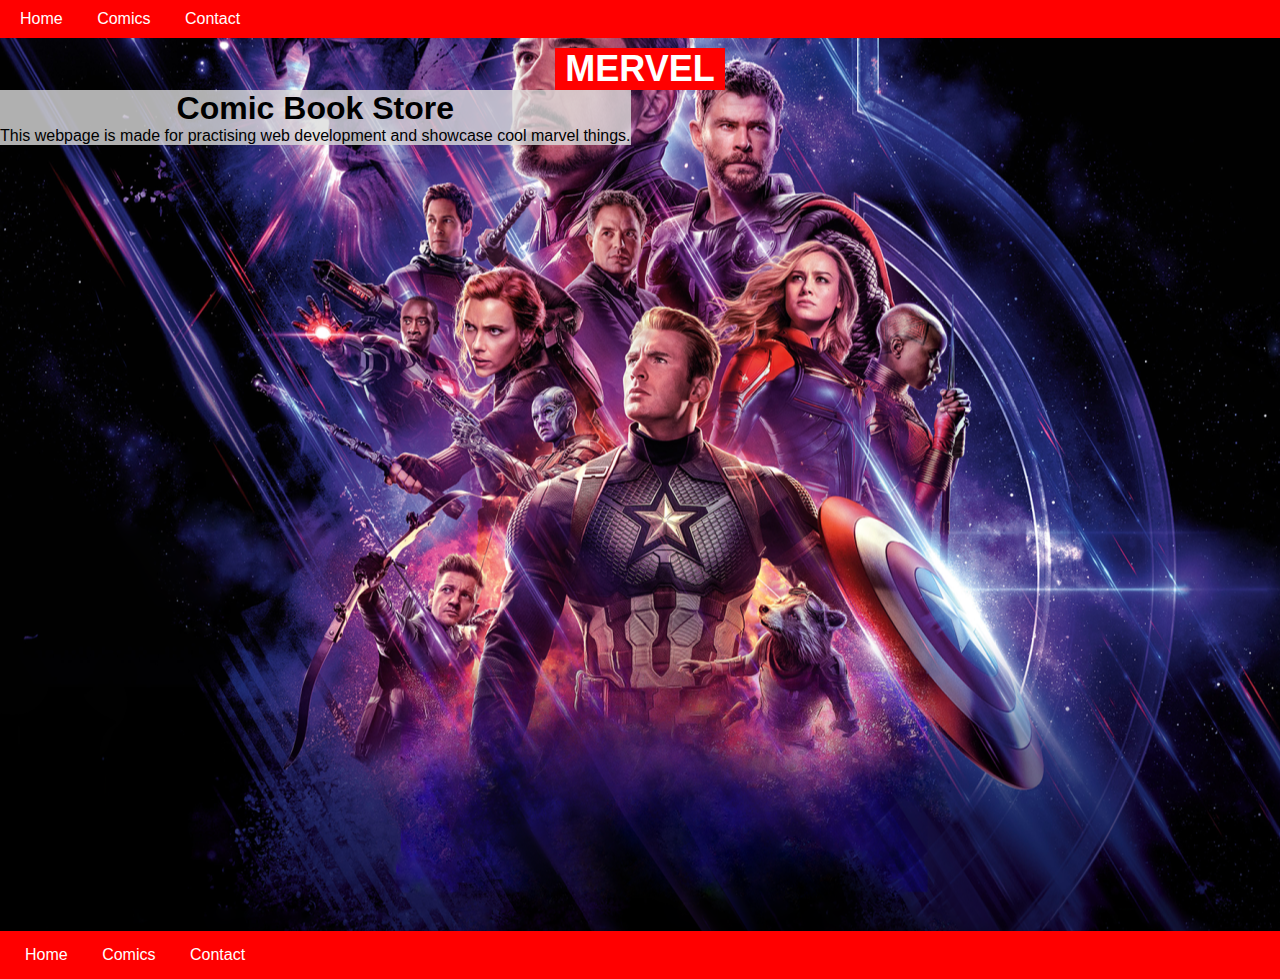
<file: index.html>
<!DOCTYPE html>
<html lang="en">
<head>
    <meta charset="UTF-8">
    <meta name="viewport" content="width=device-width, initial-scale=1.0">
    <title>Marvel Comics</title>
    <link rel="stylesheet" href="style.css" type="text/css">
    <header>
        <nav>
            <ul>
                <li><a href="/">Home</a></li>
                <li><a href="/comics.html">Comics</a></li>
                <li><a href="/contact.html">Contact</a></li>
        </nav>
    </header>
</head>
<style>
    
    p{
        font-size: 1em;
    }
    iframe{
    
        margin: auto;
        margin-top: 50px;
        text-decoration: none;
       
    }
    
    
    .logo{
        width: 170px;
        text-align: center;
        background-color: red;
        margin: auto;
        color: white;
        font-family: Arial, Helvetica, sans-serif;
        font-size: large;
    }
    main{
        display: block;
    }
</style>
<main>
<body>

    <div class="logo">
        <h1>MERVEL</h1>
    </div>
    <div class="columns-desktop">
    <div class="textbox" ><p>
        <h1>Comic Book Store</h1>
        <p>
        This webpage is made for practising web development and showcase cool marvel things.
    </p></div>
</div>
<div>
    <iframe width="560" height="315" src="https://www.marvel.com" frameborder="0" allow="accelerometer; autoplay; clipboard-write; encrypted-media; gyroscope; picture-in-picture" allowfullscreen></iframe>
</div>
    <div class = "video">
        <iframe width="560" height="315" src="https://www.youtube.com/embed/TcMBFSGVi1c" frameborder="0" allow="accelerometer; autoplay; clipboard-write; encrypted-media; gyroscope; picture-in-picture" allowfullscreen></iframe>
            </div>

</body>
</main>
<footer><nav>
    <ul>
        <li><a href="/">Home</a></li>
        <li><a href="/comics.html">Comics</a></li>
        <li><a href="/contact.html">Contact</a></li>
    </ul>
</nav></footer>
</html>
</file>
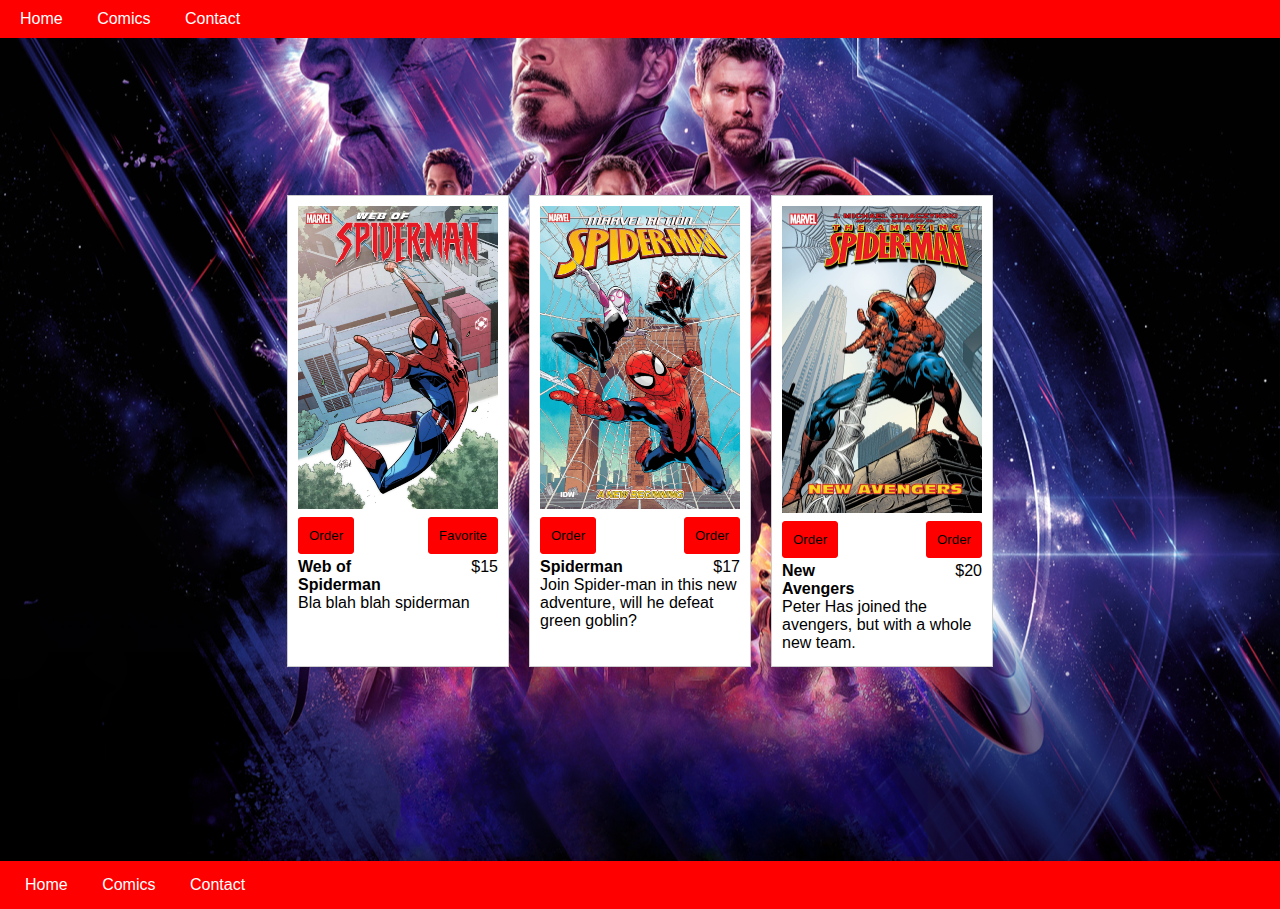
<file: comics.html>
<!DOCTYPE html>
<html lang="en">
<head>
    <meta charset="UTF-8">
    <meta name="viewport" content="width=device-width, initial-scale=1.0">
    <title>Marvel Comics</title>
    <link rel="stylesheet" href="style.css" type="text/css">
    <header>
        <nav>
            <ul>
                <li><a href="/">Home</a></li>
                <li><a href="/comics.html">Comics</a></li>
                <li><a href="/contact.html">Contact</a></li>
        </nav>
    </header>
</head>
<style>
    .columns-desktop{
        margin: auto;
    }
    #button{
        margin-bottom: 2px;
    }
</style>
<main>
<body>
    <section class=columns-desktop>
        <div class="comic-list">
    <div class="comic" >
        
        <img src="images/webofsm2020001_cov.jpg" alt="Web of Spiderman">

        <button data-order="Web of Spiderman " id="button-order">Order</button>
        <button data-favorite="Web of Spiderman " id="button-favorite">Favorite</button>
        <div class="columns">
                
        <div class="title">Web of Spiderman</div>
            <div class="price"> $15</div>
        </div>
            <p class ="desc">Bla blah blah spiderman</p>
           
        </div>
        


        <div class="comic" >
            <img src="images/spiderman.jpg" alt="Spiderman">
            <button data-order="Spiderman" id="button-order">Order</button>
            <button data-order="Web of Spiderman " id="button-favorite">Order</button>
                <div class="columns">
            <div class="title">Spiderman</div>
                <div class="price"> $17</div>
            </div>
                <p class ="desc">  Join Spider-man in this new adventure, will he defeat green goblin?</p>
                
            </div>
        


        <div class="comic" >
            <img src="images/newavengers.jpg" alt="New Avengers">
            <button data-order="Spiderman" id="button-order">Order</button>
            <button data-order="Spiderman" id="button-favorite">Order</button>
                <div class="columns">
            <div class="title">New Avengers</div>
                <div class="price"> $20</div>
            </div>
                <p class ="desc"> Peter Has joined the avengers, but with a whole new team.</p>
               
            </div>
        </div>
</section>
</body>
</main>
<script>
const orderButtons = document.querySelectorAll("button[data-order]");
orderButtons.forEach(function(button){
    button.addEventListener("click", function(e){
        const button = e.currentTarget;
        const container =button.parentNode;

        const order={
            price: container.querySelector( ".price").innerText,
            title: container.querySelector(".title").innerText,
            id: button.getAttribute("data-order"),
            desc: container.querySelector(".desc").innerText
        
    };
    localStorage.setItem("order", JSON.stringify(order));
    const url = window.location.href.replace("comics.html", "order.html");
    window.location.href=url; 
});
});

</script>
<footer><nav>
    <ul>
        <li><a href="/">Home</a></li>
        <li><a href="/comics.html">Comics</a></li>
        <li><a href="/contact.html">Contact</a></li>
    </ul>
</nav></footer>
</html>
</file>
<file: style.css>
*{
    margin: 0;
}
main{
   
 background-image: url("images/thumb-1920-1003220.png");
 padding-top:  3em;
 padding-bottom: 3em; 
 min-height: 85%;
 background-position: center;
 font-family: Arial, Helvetica, sans-serif;
}
body,html{
    background-color: grey;
    height: 100%;
}
header{
display: block;
position: fixed;
background-color: red;
width: 100%;
font-family: Arial, Helvetica, sans-serif;
padding:10px;
}

.columns{
    display: flex;
    
}
.comic-list{
    height: fit-content;
    width: fit-content;    
}

img {
    max-width: 100%;
    max-height: 100%;
}
.comic{
    width: 200px;
    padding: 10px;
    margin: 10px;
    margin-left: auto;
    margin-right: auto;
    background-color: #fff;
    border:solid 1px #ccc;
    height: 450px; 
}
.comic div{
    margin-top: 4px;
}
.comic img{
    width: 100% ;
}

.comic .title{
    font-weight: bold;
}
.comic .columns{
    width: 100%;
}

.comic .price{
    text-align: right;
}
.comic .columns div{
    width: 50%;
}

.comic button{
    background-color: red;
    padding: 10px;
    border:solid 1px red;
    border-radius: 3px;
    margin-top: 4px;  
}


#button-order{
    display: block;
    float: left;
    margin-left: 0;
}
#button-favorite{
    display: block;
    float: right;
   width: auto;
    


}

.textbox{
    background-color: rgba(220, 220, 220, 0.8);
    height: fit-content;
    text-align: center;
    }


nav a:visited,
nav a:link{
    color: white;
text-decoration: none;
}

nav > ul{
    display:inline;
    padding: 0;
    
    

}
nav > ul > li{
    display: inline-block;
    list-style: none;
    margin: 0 20px 0 10px;
}
footer{
    background-color: red;
    font-family: Arial, Helvetica, sans-serif;
    padding: 15px;
}
@media only screen and (min-width: 768px){
    main{
        display: flex;
    }

    .columns-desktop{
        display: flex;
        
        
    }
    .comic-list{
        display: flex;
    }
    .comic{
       margin: 10px;
    }
}
</file>
